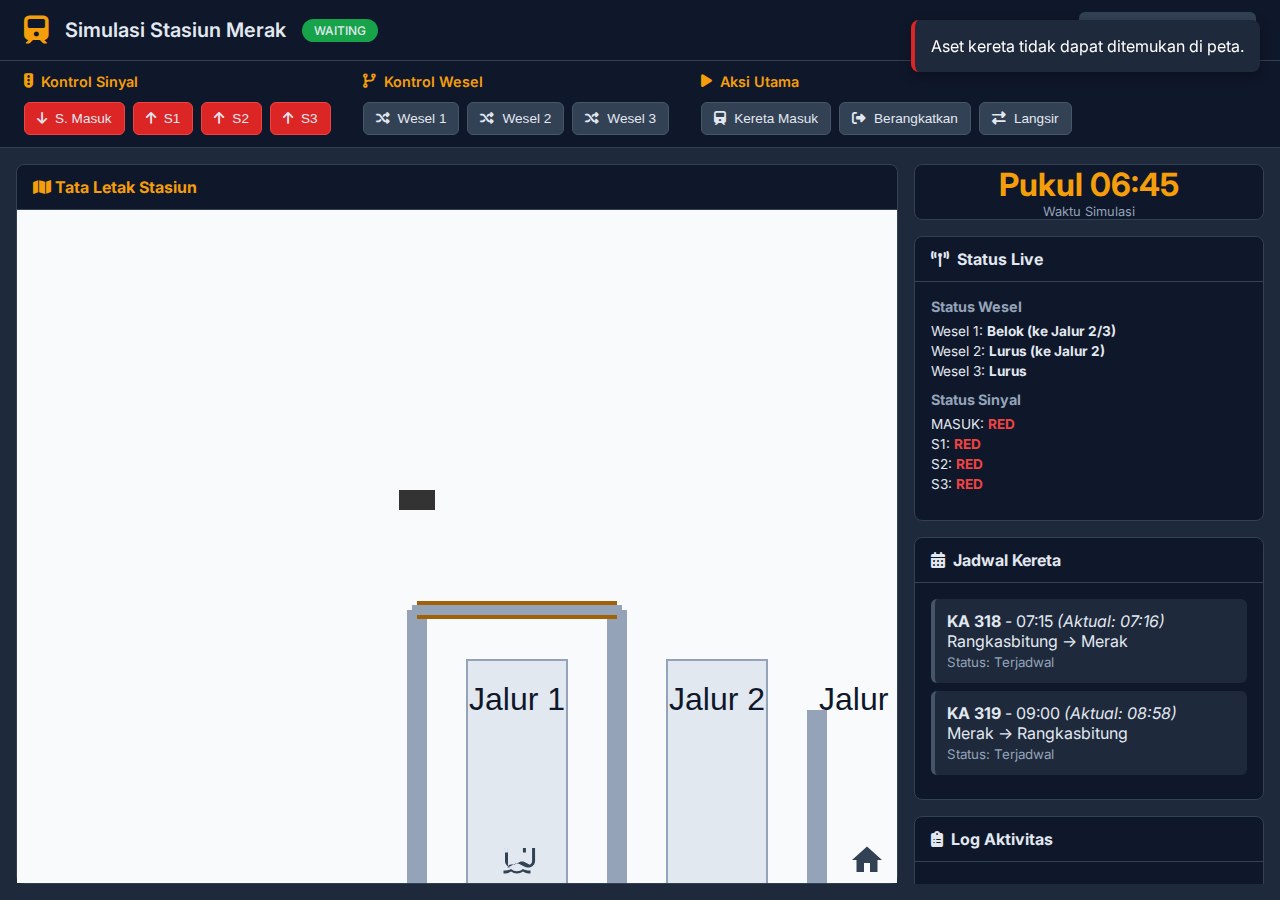
<file: game.html>
<!DOCTYPE html>
<html lang="id">
<head>
    <meta charset="UTF-8">
    <meta name="viewport" content="width=device-width, initial-scale=1.0">
    <title>Simulasi Stasiun Merak - PPKA Games</title>
    <link rel="stylesheet" href="game.css">
    <link rel="stylesheet" href="https://cdnjs.cloudflare.com/ajax/libs/font-awesome/6.5.2/css/all.min.css">
    <link rel="preconnect" href="https://fonts.googleapis.com">
    <link rel="preconnect" href="https://fonts.gstatic.com" crossorigin>
    <link href="https://fonts.googleapis.com/css2?family=Inter:wght@400;500;600;700&family=JetBrains+Mono:wght@400&display=swap" rel="stylesheet">
</head>
<body>
    <header class="game-header">
        <div class="game-title">
            <i class="fas fa-train train-icon"></i>
            <h2>Simulasi Stasiun Merak</h2>
            <div class="game-state-badge" id="game-state-indicator">Loading</div>
        </div>
        <div class="header-actions">
            <a href="index.html" class="back-to-lobby-btn">
                <i class="fas fa-home"></i> 
                <span>Kembali ke Lobi</span>
            </a>
        </div>
    </header>
    
    <div id="control-panel">
        <div class="control-section">
            <div class="section-header"><i class="fas fa-traffic-light"></i><span>Kontrol Sinyal</span></div>
            <div class="button-grid"></div>
        </div>
        <div class="control-section">
            <div class="section-header"><i class="fas fa-code-branch"></i><span>Kontrol Wesel</span></div>
            <div class="button-grid"></div>
        </div>
        <div class="control-section">
            <div class="section-header"><i class="fas fa-play"></i><span>Aksi Utama</span></div>
            <div class="button-grid"></div>
        </div>
    </div>
    
    <main id="game-area">
        <div id="map-container">
            <div class="map-header">
                <h3><i class="fas fa-map"></i> Tata Letak Stasiun</h3>
            </div>
            <div id="map">
                <object id="stasiun" type="image/svg+xml" data="assets/merak.xml"></object>
            </div>
        </div>
        
        <aside id="info-panel">
            <div class="info-card clock-card">
                <div id="game-clock-display">00:00</div>
                <div class="clock-subtitle">Waktu Simulasi</div>
            </div>
            
            <div class="info-card">
                <div class="card-header"><h3><i class="fas fa-tower-broadcast"></i> Status Live</h3></div>
                <div class="card-content">
                    <div class="status-section">
                        <h4>Status Wesel</h4>
                        <div id="wesel-status-display" class="status-grid"></div>
                    </div>
                    <div class="status-section">
                        <h4>Status Sinyal</h4>
                        <div id="signal-status-display" class="status-grid"></div>
                    </div>
                </div>
            </div>
            
            <div class="info-card">
                <div class="card-header"><h3><i class="fas fa-calendar-days"></i> Jadwal Kereta</h3></div>
                <div class="card-content">
                    <div id="schedule-display"></div>
                </div>
            </div>
            
            <div class="info-card">
                <div class="card-header"><h3><i class="fas fa-clipboard-list"></i> Log Aktivitas</h3></div>
                <div class="card-content">
                    <ol id="activity-log" class="activity-log"></ol>
                </div>
            </div>
        </aside>
    </main>
    
    <div id="notification-container"></div>

    <script src="game.js"></script>
</body>
</html>
</file>
<file: game.css>
/* --- General Styles --- */
* {
    margin: 0;
    padding: 0;
    box-sizing: border-box;
}

body {
    font-family: 'Inter', sans-serif;
    background: #1e293b; /* slate-800 */
    color: #e2e8f0; /* slate-200 */
    display: flex;
    flex-direction: column;
    height: 100vh;
    overflow: hidden;
}

/* --- Header --- */
.game-header {
    background: #0f172a; /* slate-900 */
    padding: 0.75rem 1.5rem;
    display: flex;
    justify-content: space-between;
    align-items: center;
    border-bottom: 1px solid #334155; /* slate-700 */
    flex-shrink: 0;
}

.game-title { display: flex; align-items: center; gap: 1rem; }
.train-icon { font-size: 1.75rem; color: #f59e0b; /* amber-500 */ }
.game-title h2 { font-size: 1.25rem; font-weight: 600; }
.game-state-badge {
    background: #16a34a; /* green-600 */
    padding: 0.25rem 0.75rem;
    border-radius: 9999px;
    font-size: 0.75rem;
    font-weight: 500;
    text-transform: uppercase;
}
.header-actions { display: flex; gap: 0.75rem; }
.back-to-lobby-btn {
    background: #334155;
    color: #e2e8f0;
    padding: 0.5rem 1rem;
    border-radius: 6px;
    text-decoration: none;
    display: flex;
    align-items: center;
    gap: 0.5rem;
    transition: background-color 0.2s;
}
.back-to-lobby-btn:hover { background: #475569; }

/* --- Control Panel --- */
#control-panel {
    background: #0f172a;
    padding: 0.75rem 1.5rem;
    display: flex;
    gap: 2rem;
    border-bottom: 1px solid #334155;
    flex-shrink: 0;
    overflow-x: auto;
}
.control-section { min-width: 250px; }
.section-header {
    display: flex;
    align-items: center;
    gap: 0.5rem;
    margin-bottom: 0.75rem;
    color: #f59e0b;
    font-weight: 600;
    font-size: 0.9rem;
}
.button-grid { display: flex; flex-wrap: wrap; gap: 0.5rem; }
.game-btn {
    background: #334155;
    border: 1px solid #475569;
    color: #e2e8f0;
    padding: 0.5rem 0.75rem;
    border-radius: 6px;
    cursor: pointer;
    transition: all 0.2s ease;
    font-size: 0.85rem;
    display: flex;
    align-items: center;
    gap: 0.5rem;
}
.game-btn:hover:not(:disabled) { background: #475569; border-color: #64748b; }
.game-btn:disabled { opacity: 0.5; cursor: not-allowed; }
.game-btn.signal-green { background: #16a34a; border-color: #22c55e; }
.game-btn.signal-red { background: #dc2626; border-color: #ef4444; }

/* --- Main Game Area --- */
#game-area {
    display: flex;
    flex-grow: 1;
    gap: 1rem;
    padding: 1rem;
    overflow: hidden;
}

/* Map Container */
#map-container {
    flex: 3;
    background: #0f172a;
    border-radius: 8px;
    display: flex;
    flex-direction: column;
    border: 1px solid #334155;
}
.map-header {
    padding: 0.75rem 1rem;
    border-bottom: 1px solid #334155;
    flex-shrink: 0;
}
.map-header h3 { font-size: 1rem; color: #f59e0b; }
#map {
    flex-grow: 1;
    overflow: hidden; /* For future pan/zoom */
}
#stasiun { width: 100%; height: 100%; }

/* Info Panel */
#info-panel {
    flex: 1;
    display: flex;
    flex-direction: column;
    gap: 1rem;
    overflow-y: auto;
    min-width: 350px;
}
.info-card {
    background: #0f172a;
    border-radius: 8px;
    border: 1px solid #334155;
    display: flex;
    flex-direction: column;
}
.card-header {
    padding: 0.75rem 1rem;
    border-bottom: 1px solid #334155;
}
.card-header h3 { font-size: 1rem; display: flex; align-items: center; gap: 0.5rem; }
.card-content { padding: 1rem; flex-grow: 1; }

.clock-card { text-align: center; }
#game-clock-display { font-size: 2rem; font-weight: 700; color: #f59e0b; }
.clock-subtitle { color: #94a3b8; font-size: 0.8rem; }

.status-section { margin-bottom: 0.75rem; }
.status-section h4 { font-size: 0.9rem; margin-bottom: 0.5rem; color: #94a3b8; }
.status-grid { display: flex; flex-direction: column; gap: 0.25rem; font-size: 0.85rem; }
.status-grid .green { color: #22c55e; }
.status-grid .red { color: #ef4444; }

.schedule-item {
    background: #1e293b;
    padding: 0.75rem;
    border-radius: 6px;
    margin-bottom: 0.5rem;
    border-left: 4px solid #475569;
}
.schedule-item.active { border-left-color: #f59e0b; background: #2b384d; }
.schedule-item small { color: #94a3b8; }

.activity-log {
    max-height: 200px; /* or adjust as needed */
    overflow-y: auto;
    list-style: none;
    font-family: 'JetBrains Mono', monospace;
    font-size: 0.8rem;
}
.activity-log li { padding: 0.25rem 0; border-bottom: 1px solid #1e293b; }

/* --- Notification System --- */
#notification-container {
    position: fixed;
    top: 20px;
    right: 20px;
    z-index: 1001;
    display: flex;
    flex-direction: column;
    gap: 0.5rem;
}
.notification {
    background: #1e293b;
    color: white;
    padding: 1rem;
    border-radius: 8px;
    border-left: 4px solid #3b82f6; /* blue-500 */
    box-shadow: 0 4px 12px rgba(0, 0, 0, 0.3);
    min-width: 250px;
    animation: slideIn 0.3s ease-out;
}
.notification.success { border-left-color: #16a34a; }
.notification.error { border-left-color: #dc2626; }
@keyframes slideIn {
    from { transform: translateX(100%); opacity: 0; }
    to { transform: translateX(0); opacity: 1; }
}
</file>
